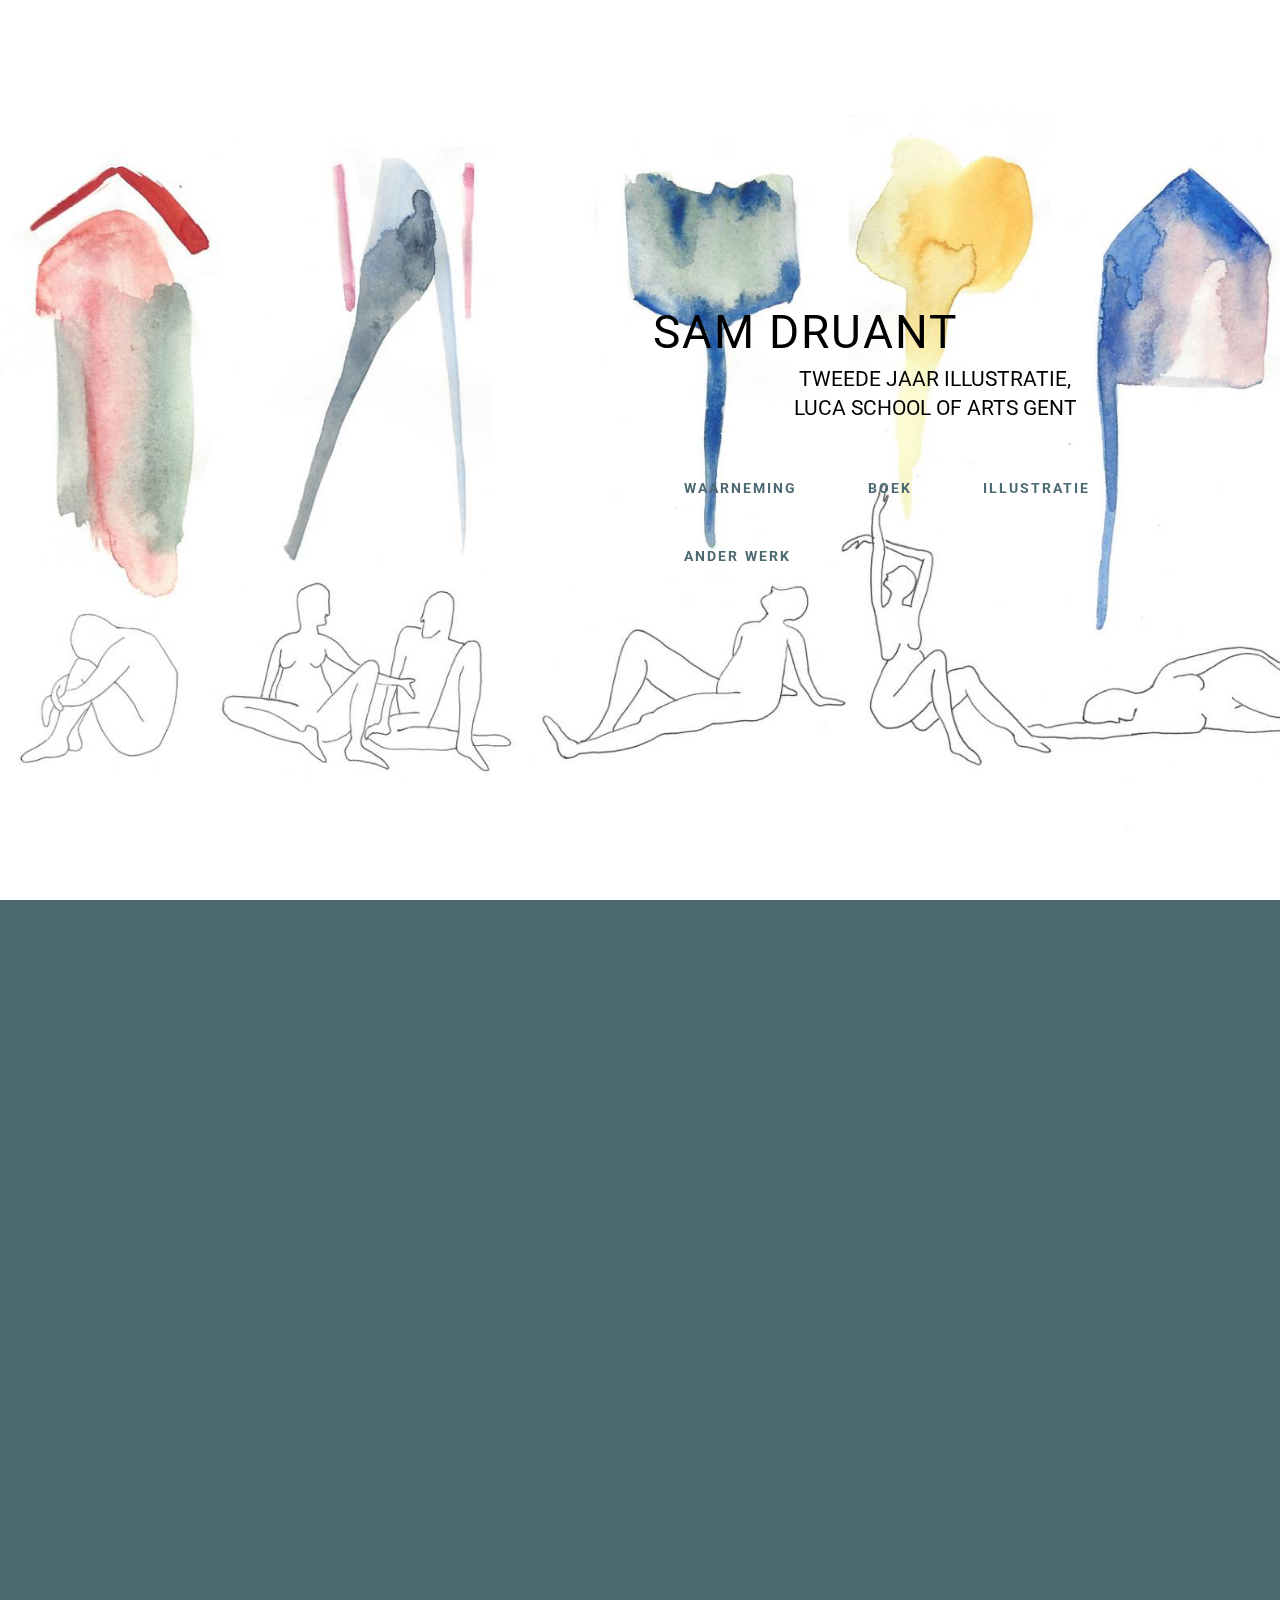
<file: index.html>
<!DOCTYPE html>
<html >
<head>
  <!-- Site made with Mobirise Website Builder v4.5.2, https://mobirise.com -->
  <meta charset="UTF-8">
  <meta http-equiv="X-UA-Compatible" content="IE=edge">
  <meta name="generator" content="Mobirise v4.5.2, mobirise.com">
  <meta name="viewport" content="width=device-width, initial-scale=1, minimum-scale=1">
  <link rel="shortcut icon" href="assets/images/logo.png" type="image/x-icon">
  <meta name="description" content="">
  <title>Home</title>
  <link rel="stylesheet" href="https://fonts.googleapis.com/css?family=Roboto:700,400&subset=cyrillic,latin,greek,vietnamese">
  <link rel="stylesheet" href="assets/bootstrap/css/bootstrap.min.css">
  <link rel="stylesheet" href="assets/animate.css/animate.min.css">
  <link rel="stylesheet" href="assets/mobirise/css/style.css">
  <link rel="stylesheet" href="assets/mobirise/css/mbr-additional.css" type="text/css">
  
  
  
</head>
<body>
<section class="mbr-box mbr-section mbr-section--relative mbr-section--fixed-size mbr-section--full-height mbr-section--bg-adapted mbr-parallax-background" id="header1-k" data-rv-view="0" style="background-image: url(assets/images/doctoraatcover2-2000x1111.jpg);">
    <div class="mbr-box__magnet mbr-box__magnet--sm-padding mbr-box__magnet--center-left">
        
        <div class="mbr-box__container mbr-section__container container">
            <div class="mbr-box mbr-box--stretched"><div class="mbr-box__magnet mbr-box__magnet--center-left">
                <div class="row"><div class=" col-sm-6 col-sm-offset-6">
                    <div class="mbr-hero animated fadeInUp">
                        <h1 class="mbr-hero__text"><span style="font-weight: normal;">SAM DRUANT</span></h1>
                        <p class="mbr-hero__subtext">TWEEDE JAAR ILLUSTRATIE, <br>LUCA SCHOOL OF ARTS GENT</p>
                    </div>
                    <div class="mbr-buttons btn-inverse mbr-buttons--left"><a class="mbr-buttons__btn btn btn-lg animated fadeInUp delay btn-link" href="https://mobirise.com">WAARNEMING</a> <a class="mbr-buttons__btn btn btn-lg animated fadeInUp delay btn-link" href="https://mobirise.com">BOEK</a> <a class="mbr-buttons__btn btn btn-lg animated fadeInUp delay btn-link" href="https://mobirise.com">ILLUSTRATIE</a> <a class="mbr-buttons__btn btn btn-lg animated fadeInUp delay btn-link" href="https://mobirise.com">ANDER WERK</a></div>
                </div></div>
            </div></div>
        </div>
        <div class="mbr-arrow mbr-arrow--floating text-center">
            <div class="mbr-section__container container">
                <a class="mbr-arrow__link" href="#header2-f"><i class="glyphicon glyphicon-menu-down"></i></a>
            </div>
        </div>
    </div>
</section>

<section class="engine"><a href="https://mobirise.co/f">free bootstrap builder</a></section><section class="mbr-box mbr-section mbr-section--relative mbr-section--fixed-size mbr-section--full-height mbr-section--bg-adapted" id="header2-f" data-rv-view="3" style="background-color: rgb(76, 105, 114);">
    <div class="mbr-box__magnet mbr-box__magnet--sm-padding mbr-box__magnet--center-left">
        
        <div class="mbr-box__container mbr-section__container container">
            <div class="mbr-box mbr-box--stretched"><div class="mbr-box__magnet mbr-box__magnet--center-left">
                <div class="row"><div class=" col-sm-6 col-sm-offset-6">
                    <div class="mbr-hero animated fadeInUp">
                        <h1 class="mbr-hero__text"></h1>
                        <p class="mbr-hero__subtext"></p>
                    </div>
                    
                </div></div>
            </div></div>
        </div>
        
    </div>
</section>

<footer class="mbr-section mbr-section--relative mbr-section--fixed-size" id="footer1-g" data-rv-view="6" style="background-color: rgb(68, 68, 68);">
    
    <div class="mbr-section__container container">
        <div class="mbr-footer mbr-footer--wysiwyg row" style="padding-top: 36.9px; padding-bottom: 36.9px;">
            <div class="col-sm-12">
                <p class="mbr-footer__copyright"></p>
            </div>
        </div>
    </div>
</footer>


  <script src="assets/web/assets/jquery/jquery.min.js"></script>
  <script src="assets/bootstrap/js/bootstrap.min.js"></script>
  <script src="assets/smooth-scroll/smooth-scroll.js"></script>
  <script src="assets/jarallax/jarallax.js"></script>
  <script src="assets/mobirise/js/script.js"></script>
  
  
</body>
</html>
</file>
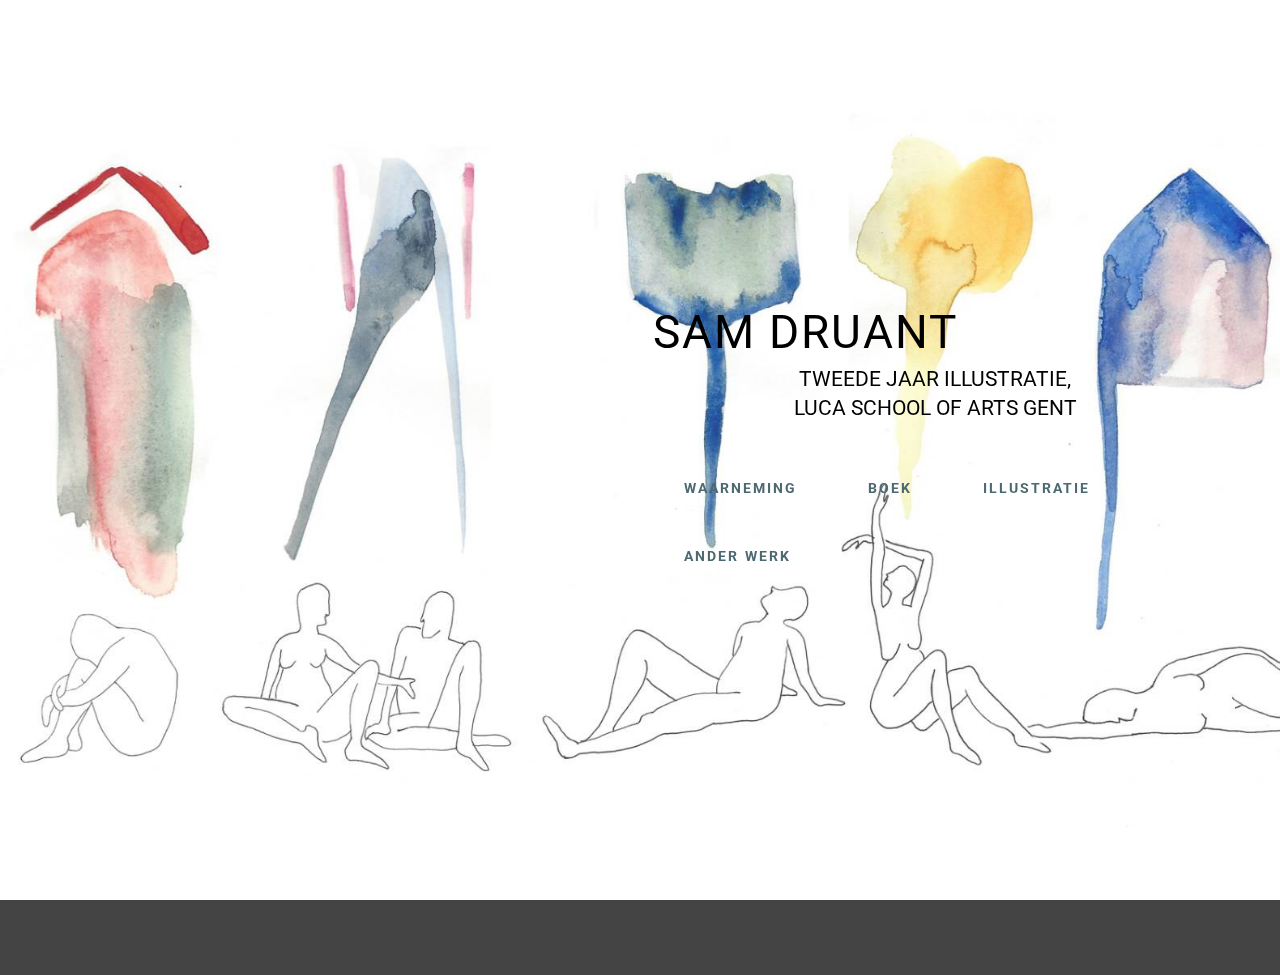
<file: page1.html>
<!DOCTYPE html>
<html >
<head>
  <!-- Site made with Mobirise Website Builder v4.5.2, https://mobirise.com -->
  <meta charset="UTF-8">
  <meta http-equiv="X-UA-Compatible" content="IE=edge">
  <meta name="generator" content="Mobirise v4.5.2, mobirise.com">
  <meta name="viewport" content="width=device-width, initial-scale=1, minimum-scale=1">
  <link rel="shortcut icon" href="assets/images/logo.png" type="image/x-icon">
  <meta name="description" content="Web Builder Description">
  <title>Page 1</title>
  <link rel="stylesheet" href="https://fonts.googleapis.com/css?family=Roboto:700,400&subset=cyrillic,latin,greek,vietnamese">
  <link rel="stylesheet" href="assets/bootstrap/css/bootstrap.min.css">
  <link rel="stylesheet" href="assets/animate.css/animate.min.css">
  <link rel="stylesheet" href="assets/mobirise/css/style.css">
  <link rel="stylesheet" href="assets/mobirise/css/mbr-additional.css" type="text/css">
  
  
  
</head>
<body>
<section class="mbr-box mbr-section mbr-section--relative mbr-section--fixed-size mbr-section--full-height mbr-section--bg-adapted mbr-parallax-background" id="header1-i" data-rv-view="15" style="background-image: url(assets/images/doctoraatcover2-2000x1111.jpg);">
    <div class="mbr-box__magnet mbr-box__magnet--sm-padding mbr-box__magnet--center-left">
        
        <div class="mbr-box__container mbr-section__container container">
            <div class="mbr-box mbr-box--stretched"><div class="mbr-box__magnet mbr-box__magnet--center-left">
                <div class="row"><div class=" col-sm-6 col-sm-offset-6">
                    <div class="mbr-hero animated fadeInUp">
                        <h1 class="mbr-hero__text"><span style="font-weight: normal;">SAM DRUANT</span></h1>
                        <p class="mbr-hero__subtext">TWEEDE JAAR ILLUSTRATIE, <br>LUCA SCHOOL OF ARTS GENT</p>
                    </div>
                    <div class="mbr-buttons btn-inverse mbr-buttons--left"><a class="mbr-buttons__btn btn btn-lg animated fadeInUp delay btn-link" href="https://mobirise.com">WAARNEMING</a> <a class="mbr-buttons__btn btn btn-lg animated fadeInUp delay btn-link" href="https://mobirise.com">BOEK</a> <a class="mbr-buttons__btn btn btn-lg animated fadeInUp delay btn-link" href="https://mobirise.com">ILLUSTRATIE</a> <a class="mbr-buttons__btn btn btn-lg animated fadeInUp delay btn-link" href="https://mobirise.com">ANDER WERK</a></div>
                </div></div>
            </div></div>
        </div>
        <div class="mbr-arrow mbr-arrow--floating text-center">
            <div class="mbr-section__container container">
                <a class="mbr-arrow__link" href="#next"><i class="glyphicon glyphicon-menu-down"></i></a>
            </div>
        </div>
    </div>
</section>

<section class="engine"><a href="https://mobirise.co/b">site creator</a></section><footer class="mbr-section mbr-section--relative mbr-section--fixed-size" id="footer1-h" data-rv-view="13" style="background-color: rgb(68, 68, 68);">
    
    <div class="mbr-section__container container">
        <div class="mbr-footer mbr-footer--wysiwyg row" style="padding-top: 36.9px; padding-bottom: 36.9px;">
            <div class="col-sm-12">
                <p class="mbr-footer__copyright"></p>
            </div>
        </div>
    </div>
</footer>


  <script src="assets/web/assets/jquery/jquery.min.js"></script>
  <script src="assets/bootstrap/js/bootstrap.min.js"></script>
  <script src="assets/smooth-scroll/smooth-scroll.js"></script>
  <script src="assets/jarallax/jarallax.js"></script>
  <script src="assets/mobirise/js/script.js"></script>
  
  
</body>
</html>
</file>
<file: assets/mobirise/css/mbr-additional.css>
@isPublish: true;

#menu1-e {
.navbar {
  padding: .5rem 0;
  background: @menuBgColor;
  transition: none;
  min-height: 77px;
}
.navbar-dropdown.bg-color.transparent.opened {
  background: @menuBgColor;
}
a {
  font-style: normal;
}
.nav-item {
  & span {
    padding-right: 0.4em;
    line-height: 0.5em;
    vertical-align: text-bottom;
    position: relative;
    text-decoration: none;
  }
  & a {
    display: flex;
    align-items: center;
    justify-content: center;
    padding: 0.7rem 0 !important;
    margin: 0rem .65rem !important;
  }
}
.nav-item:focus, .nav-link:focus {
  outline: none;
}
.btn {
  padding: 0.4rem 1.5rem;
  .mbr-iconfont {
    font-size: 1.6rem;
  }
  display: inline-flex;
  align-items: center;
}
.menu-logo {
  margin-right: auto;
  .navbar-brand {
    display: flex;
    margin-left: 5rem;
    padding: 0;
    transition: padding .2s;
    min-height: 3.8rem;
    align-items: center;
    .navbar-caption-wrap {
      display: -webkit-flex;
      -webkit-align-items: center;
      align-items: center;
      word-break: break-word;
      min-width: 7rem;
      margin: .3rem 0;
      .navbar-caption {
        line-height: 1.2rem !important;
        padding-right: 2rem;
      }
    }
    .navbar-logo {
      font-size: 4rem;
      transition: font-size 0.25s;
      & img {
        display: flex;
      }
      .mbr-iconfont {
        transition: font-size 0.25s;
      }
    }
  }
}
.navbar-toggleable-sm .navbar-collapse {
  justify-content: flex-end;
  -webkit-justify-content: flex-end;
  padding-right: 5rem;
  width: auto;
  .navbar-nav {
    flex-wrap: wrap;
    -webkit-flex-wrap: wrap;
    padding-left: 0;
    .nav-item {
      -webkit-align-self: center;
      align-self: center;
    }
  }
  .navbar-buttons {
    padding-left: 0;
    padding-bottom: 0;
  }
}
.dropdown {
  .dropdown-menu {
    background: @menuBgColor;
    display: none;
    position: absolute;
    min-width: 5rem;
    padding-top: 1.4rem;
    padding-bottom: 1.4rem;
    text-align: left;
    .dropdown-item {
      width: auto;
      padding: 0.235em 1.5385em 0.235em 1.5385em !important;
      &::after {
        right: 0.5rem;
      }
    }
    .dropdown-submenu {
      margin: 0;
    }
  }
  &.open > .dropdown-menu {
    display: block;
  }
}
.navbar-toggleable-sm {
  &.opened:after {
    position: absolute;
    width: 100vw;
    height: 100vh;
    content: '';
    background-color: rgba(0, 0, 0, 0.1);
    left: 0;
    bottom: 0;
    transform: translateY(100%);
    -webkit-transform: translateY(100%);
    z-index: 1000;
  }
}
.navbar.navbar-short {
  min-height: 60px;
  transition: all .2s;
  & .navbar-toggler-right {
    top: 20px;
  }
  & .navbar-logo a {
    font-size: 2.5rem !important;
    line-height: 2.5rem;
    transition: font-size 0.25s;
    & .mbr-iconfont {
      font-size: 2.5rem !important;
    }
    & img {
      height: 3rem !important;
    }
  }
  & .navbar-brand {
    min-height: 3rem;
  }
}
button.navbar-toggler {
  width: 31px;
  height: 18px;
  cursor: pointer;
  transition: all .2s;
  top: 1.5rem;
  right: 1rem;
  &:focus {
    outline: none;
  }
  .hamburger span {
    position: absolute;
    right: 0;
    width: 30px;
    height: 2px;
    border-right: 5px;
    background-color: @hamburgerColor;
    &:nth-child(1) {
      top: 0;
      transition: all .2s;
    }
    &:nth-child(2) {
      top: 8px;
      transition: all .15s;
    }
    &:nth-child(3) {
      top: 8px;
      transition: all .15s;
    }
    &:nth-child(4) {
      top: 16px;
      transition: all .2s;
    }
  }
}
nav.opened .hamburger span {
  &:nth-child(1) {
    top: 8px;
    width: 0;
    opacity: 0;
    right: 50%;
    transition: all .2s;
  }
  &:nth-child(2) {
    -webkit-transform: rotate(45deg);
    transform: rotate(45deg);
    transition: all .25s;
  }
  &:nth-child(3) {
    -webkit-transform: rotate(-45deg);
    transform: rotate(-45deg);
    transition: all .25s;
  }
  &:nth-child(4) {
    top: 8px;
    width: 0;
    opacity: 0;
    right: 50%;
    transition: all .2s;
  }
}
.collapsed {
  &.navbar-expand {
    flex-direction: column;
  }
  .btn {
    display: flex;
  }
  .navbar-collapse {
    display: none !important;
    padding-right: 0 !important;
    &.collapsing,&.show {
      display: block !important;
      .navbar-nav {
        display: block;
        text-align: center;
        .nav-item {
          clear: both;
          & when (@showButtons = false) {
            &:last-child {
              margin-bottom: 1rem;
            }
          }
        }
      }
      .navbar-buttons {
        text-align: center;
        &:last-child {
          margin-bottom: 1rem;
        }
      }
    }
  }
  button.navbar-toggler {
    display: block;
  }
  .navbar-brand {
    margin-left: 1rem !important;
  }
  .navbar-toggleable-sm {
    flex-direction: column;
    -webkit-flex-direction: column;
  }
  .dropdown {
    .dropdown-menu {
      width: 100%;
      text-align: center;
      position: relative;
      opacity: 0;
      display: block;
      height: 0;
      visibility: hidden;
      padding: 0;
      transition-duration: .5s;
      transition-property: opacity,padding,height;
    }
    &.open > .dropdown-menu {
      position: relative;
      opacity: 1;
      height: auto;
      padding: 1.4rem 0;
      visibility: visible;
    }
    .dropdown-submenu {
      left: 0;
      text-align: center;
      width: 100%;
    }
    .dropdown-toggle[data-toggle="dropdown-submenu"]::after {
      margin-top: 0;
      position: inherit;
      right: 0;
      top: 50%;
      display: inline-block;
      width: 0;
      height: 0;
      margin-left: .3em;
      vertical-align: middle;
      content: "";
      border-top: .30em solid;
      border-right: .30em solid transparent;
      border-left: .30em solid transparent;
    }
  }
}
@media (max-width: 991px) {
  .navbar-expand {
    flex-direction: column;
  }
  img {
    height: 3.8rem !important;
  }
  .btn {
    display: flex;
  }
  button.navbar-toggler {
    display: block;
  }
  .navbar-brand {
    margin-left: 1rem !important;
  }
  .navbar-toggleable-sm {
    flex-direction: column;
    -webkit-flex-direction: column;
  }
  .navbar-collapse {
    display: none !important;
    padding-right: 0 !important;
    &.collapsing,&.show {
      display: block !important;
      .navbar-nav {
        display: block;
        text-align: center;
        .nav-item {
          clear: both;
          & when (@showButtons = false) {
            &:last-child {
              margin-bottom: 1rem;
            }
          }
        }
      }
      .navbar-buttons {
        text-align: center;
        &:last-child {
          margin-bottom: 1rem;
        }
      }
    }
  }
  .dropdown {
    .dropdown-menu {
      width: 100%;
      text-align: center;
      position: relative;
      opacity: 0;
      display: block;
      height: 0;
      visibility: hidden;
      padding: 0;
      transition-duration: .5s;
      transition-property: opacity,padding,height;
    }
    &.open > .dropdown-menu {
      position: relative;
      opacity: 1;
      height: auto;
      padding: 1.4rem 0;
      visibility: visible;
    }
    .dropdown-submenu {
      left: 0;
      text-align: center;
      width: 100%;
    }
    .dropdown-toggle[data-toggle="dropdown-submenu"]::after {
      margin-top: 0;
      position: inherit;
      right: 0;
      top: 50%;
      display: inline-block;
      width: 0;
      height: 0;
      margin-left: .3em;
      vertical-align: middle;
      content: "";
      border-top: .30em solid;
      border-right: .30em solid transparent;
      border-left: .30em solid transparent;
    }
  }
}
@media (min-width: 767px) {
  .menu-logo {
    flex-shrink: 0;
  }
}
.navbar-collapse {
  flex-basis: auto;
}
.nav-link:hover, .dropdown-item:hover {
  color: @itemsHoverColor !important;
}
}

#header1-k {
P {
  text-align: center;
  color: #000000;
}
SPAN {
  color: #000000;
}
}

#header2-f {
& when not (@fullScreen) {
  padding-top: (@paddingTop * 15px);
  padding-bottom: (@paddingBottom * 15px);
}
& when (@bg-type = 'image') {
  background-image: url(../../../@bg-value);
}
& when (@bg-type = 'color') {
  background-color: @bg-value;
}
}

#footer1-g {
padding-top: (@paddingTop * 15px);
padding-bottom: (@paddingBottom * 15px);
& when (@bg-type = 'image') {
  background-image: url(../../../@bg-value);
}
& when (@bg-type = 'color') {
  background-color: @bg-value;
}
.content {
  @media (max-width: 767px) {
    text-align: center;
    > div:not(:last-child) {
      margin-bottom: 2rem;
    }
  }
}
.media-wrap {
  @media (max-width: 767px) {
    margin-bottom: 1rem;
  }
  .mbr-iconfont-logo {
    font-size: 7.5rem;
    color: #f36;
  }
  img {
    height: 6rem;
  }
}
.footer-lower {
  .copyright {
    @media (max-width: 767px) {
      margin-bottom: 1rem;
      text-align: center;
    }
  }
  hr {
    margin: 1rem 0;
    border-color: #fff;
    opacity: .05;
  }
  .social-list {
    padding-left: 0;
    margin-bottom: 0;
    list-style: none;
    display: flex;
    flex-wrap: wrap;
    justify-content: flex-end;
    -webkit-justify-content: flex-end;
    .mbr-iconfont-social {
      font-size: 1.3rem;
      color: #fff;
    }
    .soc-item {
      margin: 0 .5rem;
    }
    a {
      margin: 0;
      opacity: .5;
      -webkit-transition: .2s linear;
      transition: .2s linear;
      &:hover {
        opacity: 1;
      }
    }
    @media (max-width: 767px) {
      justify-content: center;
      -webkit-justify-content: center;
    }
  }
}
}
@isPublish: true;

#undefined {
.navbar {
  padding: .5rem 0;
  background: @menuBgColor;
  transition: none;
  min-height: 77px;
}
.navbar-dropdown.bg-color.transparent.opened {
  background: @menuBgColor;
}
a {
  font-style: normal;
}
.nav-item {
  & span {
    padding-right: 0.4em;
    line-height: 0.5em;
    vertical-align: text-bottom;
    position: relative;
    text-decoration: none;
  }
  & a {
    display: flex;
    align-items: center;
    justify-content: center;
    padding: 0.7rem 0 !important;
    margin: 0rem .65rem !important;
  }
}
.nav-item:focus, .nav-link:focus {
  outline: none;
}
.btn {
  padding: 0.4rem 1.5rem;
  .mbr-iconfont {
    font-size: 1.6rem;
  }
  display: inline-flex;
  align-items: center;
}
.menu-logo {
  margin-right: auto;
  .navbar-brand {
    display: flex;
    margin-left: 5rem;
    padding: 0;
    transition: padding .2s;
    min-height: 3.8rem;
    align-items: center;
    .navbar-caption-wrap {
      display: -webkit-flex;
      -webkit-align-items: center;
      align-items: center;
      word-break: break-word;
      min-width: 7rem;
      margin: .3rem 0;
      .navbar-caption {
        line-height: 1.2rem !important;
        padding-right: 2rem;
      }
    }
    .navbar-logo {
      font-size: 4rem;
      transition: font-size 0.25s;
      & img {
        display: flex;
      }
      .mbr-iconfont {
        transition: font-size 0.25s;
      }
    }
  }
}
.navbar-toggleable-sm .navbar-collapse {
  justify-content: flex-end;
  -webkit-justify-content: flex-end;
  padding-right: 5rem;
  width: auto;
  .navbar-nav {
    flex-wrap: wrap;
    -webkit-flex-wrap: wrap;
    padding-left: 0;
    .nav-item {
      -webkit-align-self: center;
      align-self: center;
    }
  }
  .navbar-buttons {
    padding-left: 0;
    padding-bottom: 0;
  }
}
.dropdown {
  .dropdown-menu {
    background: @menuBgColor;
    display: none;
    position: absolute;
    min-width: 5rem;
    padding-top: 1.4rem;
    padding-bottom: 1.4rem;
    text-align: left;
    .dropdown-item {
      width: auto;
      padding: 0.235em 1.5385em 0.235em 1.5385em !important;
      &::after {
        right: 0.5rem;
      }
    }
    .dropdown-submenu {
      margin: 0;
    }
  }
  &.open > .dropdown-menu {
    display: block;
  }
}
.navbar-toggleable-sm {
  &.opened:after {
    position: absolute;
    width: 100vw;
    height: 100vh;
    content: '';
    background-color: rgba(0, 0, 0, 0.1);
    left: 0;
    bottom: 0;
    transform: translateY(100%);
    -webkit-transform: translateY(100%);
    z-index: 1000;
  }
}
.navbar.navbar-short {
  min-height: 60px;
  transition: all .2s;
  & .navbar-toggler-right {
    top: 20px;
  }
  & .navbar-logo a {
    font-size: 2.5rem !important;
    line-height: 2.5rem;
    transition: font-size 0.25s;
    & .mbr-iconfont {
      font-size: 2.5rem !important;
    }
    & img {
      height: 3rem !important;
    }
  }
  & .navbar-brand {
    min-height: 3rem;
  }
}
button.navbar-toggler {
  width: 31px;
  height: 18px;
  cursor: pointer;
  transition: all .2s;
  top: 1.5rem;
  right: 1rem;
  &:focus {
    outline: none;
  }
  .hamburger span {
    position: absolute;
    right: 0;
    width: 30px;
    height: 2px;
    border-right: 5px;
    background-color: @hamburgerColor;
    &:nth-child(1) {
      top: 0;
      transition: all .2s;
    }
    &:nth-child(2) {
      top: 8px;
      transition: all .15s;
    }
    &:nth-child(3) {
      top: 8px;
      transition: all .15s;
    }
    &:nth-child(4) {
      top: 16px;
      transition: all .2s;
    }
  }
}
nav.opened .hamburger span {
  &:nth-child(1) {
    top: 8px;
    width: 0;
    opacity: 0;
    right: 50%;
    transition: all .2s;
  }
  &:nth-child(2) {
    -webkit-transform: rotate(45deg);
    transform: rotate(45deg);
    transition: all .25s;
  }
  &:nth-child(3) {
    -webkit-transform: rotate(-45deg);
    transform: rotate(-45deg);
    transition: all .25s;
  }
  &:nth-child(4) {
    top: 8px;
    width: 0;
    opacity: 0;
    right: 50%;
    transition: all .2s;
  }
}
.collapsed {
  &.navbar-expand {
    flex-direction: column;
  }
  .btn {
    display: flex;
  }
  .navbar-collapse {
    display: none !important;
    padding-right: 0 !important;
    &.collapsing,&.show {
      display: block !important;
      .navbar-nav {
        display: block;
        text-align: center;
        .nav-item {
          clear: both;
          & when (@showButtons = false) {
            &:last-child {
              margin-bottom: 1rem;
            }
          }
        }
      }
      .navbar-buttons {
        text-align: center;
        &:last-child {
          margin-bottom: 1rem;
        }
      }
    }
  }
  button.navbar-toggler {
    display: block;
  }
  .navbar-brand {
    margin-left: 1rem !important;
  }
  .navbar-toggleable-sm {
    flex-direction: column;
    -webkit-flex-direction: column;
  }
  .dropdown {
    .dropdown-menu {
      width: 100%;
      text-align: center;
      position: relative;
      opacity: 0;
      display: block;
      height: 0;
      visibility: hidden;
      padding: 0;
      transition-duration: .5s;
      transition-property: opacity,padding,height;
    }
    &.open > .dropdown-menu {
      position: relative;
      opacity: 1;
      height: auto;
      padding: 1.4rem 0;
      visibility: visible;
    }
    .dropdown-submenu {
      left: 0;
      text-align: center;
      width: 100%;
    }
    .dropdown-toggle[data-toggle="dropdown-submenu"]::after {
      margin-top: 0;
      position: inherit;
      right: 0;
      top: 50%;
      display: inline-block;
      width: 0;
      height: 0;
      margin-left: .3em;
      vertical-align: middle;
      content: "";
      border-top: .30em solid;
      border-right: .30em solid transparent;
      border-left: .30em solid transparent;
    }
  }
}
@media (max-width: 991px) {
  .navbar-expand {
    flex-direction: column;
  }
  img {
    height: 3.8rem !important;
  }
  .btn {
    display: flex;
  }
  button.navbar-toggler {
    display: block;
  }
  .navbar-brand {
    margin-left: 1rem !important;
  }
  .navbar-toggleable-sm {
    flex-direction: column;
    -webkit-flex-direction: column;
  }
  .navbar-collapse {
    display: none !important;
    padding-right: 0 !important;
    &.collapsing,&.show {
      display: block !important;
      .navbar-nav {
        display: block;
        text-align: center;
        .nav-item {
          clear: both;
          & when (@showButtons = false) {
            &:last-child {
              margin-bottom: 1rem;
            }
          }
        }
      }
      .navbar-buttons {
        text-align: center;
        &:last-child {
          margin-bottom: 1rem;
        }
      }
    }
  }
  .dropdown {
    .dropdown-menu {
      width: 100%;
      text-align: center;
      position: relative;
      opacity: 0;
      display: block;
      height: 0;
      visibility: hidden;
      padding: 0;
      transition-duration: .5s;
      transition-property: opacity,padding,height;
    }
    &.open > .dropdown-menu {
      position: relative;
      opacity: 1;
      height: auto;
      padding: 1.4rem 0;
      visibility: visible;
    }
    .dropdown-submenu {
      left: 0;
      text-align: center;
      width: 100%;
    }
    .dropdown-toggle[data-toggle="dropdown-submenu"]::after {
      margin-top: 0;
      position: inherit;
      right: 0;
      top: 50%;
      display: inline-block;
      width: 0;
      height: 0;
      margin-left: .3em;
      vertical-align: middle;
      content: "";
      border-top: .30em solid;
      border-right: .30em solid transparent;
      border-left: .30em solid transparent;
    }
  }
}
@media (min-width: 767px) {
  .menu-logo {
    flex-shrink: 0;
  }
}
.navbar-collapse {
  flex-basis: auto;
}
.nav-link:hover, .dropdown-item:hover {
  color: @itemsHoverColor !important;
}
}

#footer1-h {
padding-top: (@paddingTop * 15px);
padding-bottom: (@paddingBottom * 15px);
& when (@bg-type = 'image') {
  background-image: url(../../../@bg-value);
}
& when (@bg-type = 'color') {
  background-color: @bg-value;
}
.content {
  @media (max-width: 767px) {
    text-align: center;
    > div:not(:last-child) {
      margin-bottom: 2rem;
    }
  }
}
.media-wrap {
  @media (max-width: 767px) {
    margin-bottom: 1rem;
  }
  .mbr-iconfont-logo {
    font-size: 7.5rem;
    color: #f36;
  }
  img {
    height: 6rem;
  }
}
.footer-lower {
  .copyright {
    @media (max-width: 767px) {
      margin-bottom: 1rem;
      text-align: center;
    }
  }
  hr {
    margin: 1rem 0;
    border-color: #fff;
    opacity: .05;
  }
  .social-list {
    padding-left: 0;
    margin-bottom: 0;
    list-style: none;
    display: flex;
    flex-wrap: wrap;
    justify-content: flex-end;
    -webkit-justify-content: flex-end;
    .mbr-iconfont-social {
      font-size: 1.3rem;
      color: #fff;
    }
    .soc-item {
      margin: 0 .5rem;
    }
    a {
      margin: 0;
      opacity: .5;
      -webkit-transition: .2s linear;
      transition: .2s linear;
      &:hover {
        opacity: 1;
      }
    }
    @media (max-width: 767px) {
      justify-content: center;
      -webkit-justify-content: center;
    }
  }
}
}

#header1-i {
P {
  text-align: center;
  color: #000000;
}
SPAN {
  color: #000000;
}
}
@isPublish: true;

#undefined {
.navbar {
  padding: .5rem 0;
  background: @menuBgColor;
  transition: none;
  min-height: 77px;
}
.navbar-dropdown.bg-color.transparent.opened {
  background: @menuBgColor;
}
a {
  font-style: normal;
}
.nav-item {
  & span {
    padding-right: 0.4em;
    line-height: 0.5em;
    vertical-align: text-bottom;
    position: relative;
    text-decoration: none;
  }
  & a {
    display: flex;
    align-items: center;
    justify-content: center;
    padding: 0.7rem 0 !important;
    margin: 0rem .65rem !important;
  }
}
.nav-item:focus, .nav-link:focus {
  outline: none;
}
.btn {
  padding: 0.4rem 1.5rem;
  .mbr-iconfont {
    font-size: 1.6rem;
  }
  display: inline-flex;
  align-items: center;
}
.menu-logo {
  margin-right: auto;
  .navbar-brand {
    display: flex;
    margin-left: 5rem;
    padding: 0;
    transition: padding .2s;
    min-height: 3.8rem;
    align-items: center;
    .navbar-caption-wrap {
      display: -webkit-flex;
      -webkit-align-items: center;
      align-items: center;
      word-break: break-word;
      min-width: 7rem;
      margin: .3rem 0;
      .navbar-caption {
        line-height: 1.2rem !important;
        padding-right: 2rem;
      }
    }
    .navbar-logo {
      font-size: 4rem;
      transition: font-size 0.25s;
      & img {
        display: flex;
      }
      .mbr-iconfont {
        transition: font-size 0.25s;
      }
    }
  }
}
.navbar-toggleable-sm .navbar-collapse {
  justify-content: flex-end;
  -webkit-justify-content: flex-end;
  padding-right: 5rem;
  width: auto;
  .navbar-nav {
    flex-wrap: wrap;
    -webkit-flex-wrap: wrap;
    padding-left: 0;
    .nav-item {
      -webkit-align-self: center;
      align-self: center;
    }
  }
  .navbar-buttons {
    padding-left: 0;
    padding-bottom: 0;
  }
}
.dropdown {
  .dropdown-menu {
    background: @menuBgColor;
    display: none;
    position: absolute;
    min-width: 5rem;
    padding-top: 1.4rem;
    padding-bottom: 1.4rem;
    text-align: left;
    .dropdown-item {
      width: auto;
      padding: 0.235em 1.5385em 0.235em 1.5385em !important;
      &::after {
        right: 0.5rem;
      }
    }
    .dropdown-submenu {
      margin: 0;
    }
  }
  &.open > .dropdown-menu {
    display: block;
  }
}
.navbar-toggleable-sm {
  &.opened:after {
    position: absolute;
    width: 100vw;
    height: 100vh;
    content: '';
    background-color: rgba(0, 0, 0, 0.1);
    left: 0;
    bottom: 0;
    transform: translateY(100%);
    -webkit-transform: translateY(100%);
    z-index: 1000;
  }
}
.navbar.navbar-short {
  min-height: 60px;
  transition: all .2s;
  & .navbar-toggler-right {
    top: 20px;
  }
  & .navbar-logo a {
    font-size: 2.5rem !important;
    line-height: 2.5rem;
    transition: font-size 0.25s;
    & .mbr-iconfont {
      font-size: 2.5rem !important;
    }
    & img {
      height: 3rem !important;
    }
  }
  & .navbar-brand {
    min-height: 3rem;
  }
}
button.navbar-toggler {
  width: 31px;
  height: 18px;
  cursor: pointer;
  transition: all .2s;
  top: 1.5rem;
  right: 1rem;
  &:focus {
    outline: none;
  }
  .hamburger span {
    position: absolute;
    right: 0;
    width: 30px;
    height: 2px;
    border-right: 5px;
    background-color: @hamburgerColor;
    &:nth-child(1) {
      top: 0;
      transition: all .2s;
    }
    &:nth-child(2) {
      top: 8px;
      transition: all .15s;
    }
    &:nth-child(3) {
      top: 8px;
      transition: all .15s;
    }
    &:nth-child(4) {
      top: 16px;
      transition: all .2s;
    }
  }
}
nav.opened .hamburger span {
  &:nth-child(1) {
    top: 8px;
    width: 0;
    opacity: 0;
    right: 50%;
    transition: all .2s;
  }
  &:nth-child(2) {
    -webkit-transform: rotate(45deg);
    transform: rotate(45deg);
    transition: all .25s;
  }
  &:nth-child(3) {
    -webkit-transform: rotate(-45deg);
    transform: rotate(-45deg);
    transition: all .25s;
  }
  &:nth-child(4) {
    top: 8px;
    width: 0;
    opacity: 0;
    right: 50%;
    transition: all .2s;
  }
}
.collapsed {
  &.navbar-expand {
    flex-direction: column;
  }
  .btn {
    display: flex;
  }
  .navbar-collapse {
    display: none !important;
    padding-right: 0 !important;
    &.collapsing,&.show {
      display: block !important;
      .navbar-nav {
        display: block;
        text-align: center;
        .nav-item {
          clear: both;
          & when (@showButtons = false) {
            &:last-child {
              margin-bottom: 1rem;
            }
          }
        }
      }
      .navbar-buttons {
        text-align: center;
        &:last-child {
          margin-bottom: 1rem;
        }
      }
    }
  }
  button.navbar-toggler {
    display: block;
  }
  .navbar-brand {
    margin-left: 1rem !important;
  }
  .navbar-toggleable-sm {
    flex-direction: column;
    -webkit-flex-direction: column;
  }
  .dropdown {
    .dropdown-menu {
      width: 100%;
      text-align: center;
      position: relative;
      opacity: 0;
      display: block;
      height: 0;
      visibility: hidden;
      padding: 0;
      transition-duration: .5s;
      transition-property: opacity,padding,height;
    }
    &.open > .dropdown-menu {
      position: relative;
      opacity: 1;
      height: auto;
      padding: 1.4rem 0;
      visibility: visible;
    }
    .dropdown-submenu {
      left: 0;
      text-align: center;
      width: 100%;
    }
    .dropdown-toggle[data-toggle="dropdown-submenu"]::after {
      margin-top: 0;
      position: inherit;
      right: 0;
      top: 50%;
      display: inline-block;
      width: 0;
      height: 0;
      margin-left: .3em;
      vertical-align: middle;
      content: "";
      border-top: .30em solid;
      border-right: .30em solid transparent;
      border-left: .30em solid transparent;
    }
  }
}
@media (max-width: 991px) {
  .navbar-expand {
    flex-direction: column;
  }
  img {
    height: 3.8rem !important;
  }
  .btn {
    display: flex;
  }
  button.navbar-toggler {
    display: block;
  }
  .navbar-brand {
    margin-left: 1rem !important;
  }
  .navbar-toggleable-sm {
    flex-direction: column;
    -webkit-flex-direction: column;
  }
  .navbar-collapse {
    display: none !important;
    padding-right: 0 !important;
    &.collapsing,&.show {
      display: block !important;
      .navbar-nav {
        display: block;
        text-align: center;
        .nav-item {
          clear: both;
          & when (@showButtons = false) {
            &:last-child {
              margin-bottom: 1rem;
            }
          }
        }
      }
      .navbar-buttons {
        text-align: center;
        &:last-child {
          margin-bottom: 1rem;
        }
      }
    }
  }
  .dropdown {
    .dropdown-menu {
      width: 100%;
      text-align: center;
      position: relative;
      opacity: 0;
      display: block;
      height: 0;
      visibility: hidden;
      padding: 0;
      transition-duration: .5s;
      transition-property: opacity,padding,height;
    }
    &.open > .dropdown-menu {
      position: relative;
      opacity: 1;
      height: auto;
      padding: 1.4rem 0;
      visibility: visible;
    }
    .dropdown-submenu {
      left: 0;
      text-align: center;
      width: 100%;
    }
    .dropdown-toggle[data-toggle="dropdown-submenu"]::after {
      margin-top: 0;
      position: inherit;
      right: 0;
      top: 50%;
      display: inline-block;
      width: 0;
      height: 0;
      margin-left: .3em;
      vertical-align: middle;
      content: "";
      border-top: .30em solid;
      border-right: .30em solid transparent;
      border-left: .30em solid transparent;
    }
  }
}
@media (min-width: 767px) {
  .menu-logo {
    flex-shrink: 0;
  }
}
.navbar-collapse {
  flex-basis: auto;
}
.nav-link:hover, .dropdown-item:hover {
  color: @itemsHoverColor !important;
}
}

#footer1-j {
padding-top: (@paddingTop * 15px);
padding-bottom: (@paddingBottom * 15px);
& when (@bg-type = 'image') {
  background-image: url(../../../@bg-value);
}
& when (@bg-type = 'color') {
  background-color: @bg-value;
}
.content {
  @media (max-width: 767px) {
    text-align: center;
    > div:not(:last-child) {
      margin-bottom: 2rem;
    }
  }
}
.media-wrap {
  @media (max-width: 767px) {
    margin-bottom: 1rem;
  }
  .mbr-iconfont-logo {
    font-size: 7.5rem;
    color: #f36;
  }
  img {
    height: 6rem;
  }
}
.footer-lower {
  .copyright {
    @media (max-width: 767px) {
      margin-bottom: 1rem;
      text-align: center;
    }
  }
  hr {
    margin: 1rem 0;
    border-color: #fff;
    opacity: .05;
  }
  .social-list {
    padding-left: 0;
    margin-bottom: 0;
    list-style: none;
    display: flex;
    flex-wrap: wrap;
    justify-content: flex-end;
    -webkit-justify-content: flex-end;
    .mbr-iconfont-social {
      font-size: 1.3rem;
      color: #fff;
    }
    .soc-item {
      margin: 0 .5rem;
    }
    a {
      margin: 0;
      opacity: .5;
      -webkit-transition: .2s linear;
      transition: .2s linear;
      &:hover {
        opacity: 1;
      }
    }
    @media (max-width: 767px) {
      justify-content: center;
      -webkit-justify-content: center;
    }
  }
}
}
</file>
<file: assets/mobirise/css/style.css>
.is-builder .animated {
  -webkit-animation-name: none !important;
  animation-name: none !important;
}
html {
  position: relative;
  min-height: 100%;
}
.mbr-embedded-video {
  position: relative;
}
.mbr-background-video,
.mbr-background-video-preview {
  bottom: 0;
  left: 0;
  overflow: hidden;
  position: absolute;
  right: 0;
  top: 0;
}
.mbr-parallax-background,
.mbr-background {
  background-attachment: fixed !important;
  background-position: 50% 0;
  background-repeat: no-repeat;
  background-size: cover !important;
}
.mbr-hidden-scrollbar .mbr-parallax-background {
  background-size: auto 130%;
}
.mobile .mbr-parallax-background {
  background-attachment: scroll !important;
}
.mbr-background {
  background-attachment: scroll !important;
}
.mbr-navbar {
  position: relative;
  width: 100%;
}
.mbr-navbar:before {
  content: "";
  display: block;
}
.mbr-navbar__brand-link:after,
.mbr-navbar__brand-img {
  max-height: 74px;
  height: 100%;
}
.mbr-navbar:before,
.mbr-navbar__container {
  height: 98px;
}
.mbr-navbar--ss .mbr-navbar__brand-link:after,
.mbr-navbar--ss .mbr-navbar__brand-img {
  height: 74px;
}
.mbr-navbar--ss:before,
.mbr-navbar--ss .mbr-navbar__container {
  height: 98px;
}
.mbr-navbar--xs .mbr-navbar__brand-link:after,
.mbr-navbar--xs .mbr-navbar__brand-img {
  height: 32px;
}
.mbr-navbar--xs:before,
.mbr-navbar--xs .mbr-navbar__container {
  height: 56px;
}
.mbr-navbar--s .mbr-navbar__brand-link:after,
.mbr-navbar--s .mbr-navbar__brand-img {
  height: 48px;
}
.mbr-navbar--s:before,
.mbr-navbar--s .mbr-navbar__container {
  height: 72px;
}
.mbr-navbar--m .mbr-navbar__brand-link:after,
.mbr-navbar--m .mbr-navbar__brand-img {
  height: 64px;
}
.mbr-navbar--m:before,
.mbr-navbar--m .mbr-navbar__container {
  height: 88px;
}
.mbr-navbar--l .mbr-navbar__brand-link:after,
.mbr-navbar--l .mbr-navbar__brand-img {
  height: 96px;
}
.mbr-navbar--l:before,
.mbr-navbar--l .mbr-navbar__container {
  height: 120px;
}
.mbr-navbar--xl .mbr-navbar__brand-link:after,
.mbr-navbar--xl .mbr-navbar__brand-img {
  height: 128px;
}
.mbr-navbar--xl:before,
.mbr-navbar--xl .mbr-navbar__container {
  height: 152px;
}
.mbr-navbar--short .mbr-navbar__brand-link:after,
.mbr-navbar--short .mbr-navbar__brand-img {
  height: 40px;
}
.mbr-navbar--short .mbr-brand__logo .mbr-iconfont{
  font-size: 40px;
}
.mbr-navbar--short:before,
.mbr-navbar--short .mbr-navbar__container {
  height: 64px;
}
.mbr-navbar--short .mbr-navbar__container {
  padding: 12px 0;
}
@media (max-width: 767px) {
  .mbr-navbar--short .mbr-navbar__brand-link:after,
  .mbr-navbar--short .mbr-navbar__brand-img {
    height: 31px;
  }
  .mbr-navbar--short:before,
  .mbr-navbar--short .mbr-navbar__container {
    height: 45px;
  }
  .mbr-navbar--short .mbr-navbar__container {
    padding: 7px 0;
  }
}
.mbr-navbar__brand-img {
  position: relative;
}
.mbr-navbar__brand-img,
.mbr-navbar__container,
.mbr-navbar__section {
  -webkit-transition: all 300ms ease-in-out 0s;
  -o-transition: all 300ms ease-in-out 0s;
  transition: all 300ms ease-in-out 0s;
}
.mbr-navbar__section {
  background: #2c2c2c;
  height: auto;
  position: absolute;
  top: 0;
  width: 100%;
  z-index: 1000;
}
.mbr-navbar__container {
  display: table;
  padding: 12px 0;
  width: 100%;
}
.mbr-navbar__menu-box {
  display: table;
  width: 100%;
}
.mbr-navbar__menu-box--inline-left,
.mbr-navbar__menu-box--inline-center,
.mbr-navbar__menu-box--inline-right {
  display: block;
  text-align: left;
}
.mbr-navbar__menu-box--inline-center {
  text-align: center;
}
.mbr-navbar__menu-box--inline-right {
  text-align: right;
}
.mbr-navbar__column {
  display: table-cell;
  vertical-align: middle;
}
.mbr-navbar__column--xxs {
  width: 1%;
}
.mbr-navbar__column--xs {
  width: 10%;
}
.mbr-navbar__column--s {
  width: 20%;
}
.mbr-navbar__column--m {
  width: 30%;
}
.mbr-navbar__column--l {
  width: 40%;
}
.mbr-navbar__column--xl {
  width: 50%;
}
.mbr-navbar__menu-box--inline-left .mbr-navbar__column,
.mbr-navbar__menu-box--inline-center .mbr-navbar__column,
.mbr-navbar__menu-box--inline-right .mbr-navbar__column {
  display: inline-block;
}
.mbr-navbar__items {
  float: left;
  padding-left: 0px;
  position: relative;
  left: -20px;
}
.mbr-navbar__items--right {
  float: right;
  left: 0;
}
.float-left {
  float: left;
}
.mbr-navbar__item {
  display: block;
  float: left;
  position: relative;
}
.mbr-navbar__hamburger {
  display: none;
  margin-top: -11px;
  position: absolute;
  right: 0;
  top: 50%;
  z-index: 10000;
}
.mbr-navbar--collapsed .mbr-navbar__container {
  position: relative;
}
.mbr-navbar--collapsed .mbr-navbar__column {
  display: block;
  width: 100%;
}
.mbr-navbar--collapsed .mbr-navbar__items--right {
  padding-top: 13px;
}
.mbr-navbar--collapsed .mbr-navbar__menu {
  background: rgba(0, 0, 0, 0.9);
  display: none;
  height: 100%;
  left: 0;
  position: fixed;
  top: 0;
  width: 100%;
  z-index: 9999;
}
.mbr-navbar--collapsed .mbr-navbar__menu-box {
  display: table-cell;
  vertical-align: middle;
}
.mbr-navbar--collapsed .mbr-navbar__items {
  float: none;
}
.mbr-navbar--collapsed .mbr-navbar__item {
  float: none;
}
.mbr-navbar--collapsed .mbr-navbar__hamburger {
  display: block;
}
.mbr-navbar--collapsed.mbr-navbar--open .mbr-navbar__menu {
  display: table;
}
.mbr-navbar--collapsed.mbr-navbar--open:not(.mbr-navbar--sticky) .mbr-navbar__section {
  background: none;
  position: fixed;
}
.mbr-navbar--collapsed.mbr-navbar--open .mbr-navbar__brand {
  visibility: hidden;
}
.mbr-navbar--collapsed.mbr-navbar--sticky.mbr-navbar--open .mbr-navbar__brand {
  visibility: visible;
}
.mbr-navbar--collapsed.mbr-navbar--open .mbr-navbar__brand-img,
.mbr-navbar--collapsed.mbr-navbar--open .mbr-navbar__container {
  -webkit-transition: none;
  -o-transition: none;
  transition: none;
}
.mbr-navbar--freeze.mbr-navbar--collapsed.mbr-navbar--open .mbr-navbar__hamburger,
.mbr-navbar--freeze.mbr-navbar--collapsed.mbr-navbar--open .mbr-navbar__hamburger:hover {
  color: #fff !important;
}
.mbr-navbar--sticky .mbr-navbar__section {
  position: fixed;
}
.mbr-navbar--absolute {
  position: absolute;
}
/* fix for popup menu conflict */
@media (max-width: 480px) {
  .mbr-navbar--absolute.mbr-navbar[id^=menu-] {
    position: absolute;
  }
}
.mbr-navbar--transparent .mbr-navbar__section {
  background: none;
}
.mbr-navbar--stuck .mbr-navbar__section,
.mbr-navbar--relative .mbr-navbar__section {
  background: #2c2c2c;
}
@media (max-width: 991px) {
  .mbr-navbar--auto-collapse .mbr-navbar__container {
    position: relative;
  }
  .mbr-navbar--auto-collapse .mbr-navbar__column {
    display: block;
    width: 100%;
  }
  .mbr-navbar__column {
    max-height: 100vh;
    overflow-x: hidden;
    overflow-y:auto;
  }
  .mbr-navbar__column::-webkit-scrollbar {
    display:none;
  }
  .mbr-navbar--auto-collapse .mbr-navbar__items--right {
    padding-top: 13px;
  }
  .mbr-navbar--auto-collapse .mbr-navbar__menu {
    background: rgba(0, 0, 0, 0.9);
    display: none;
    height: 100%;
    left: 0;
    position: fixed;
    top: 0;
    width: 100%;
    z-index: 9999;
  }
  .mbr-navbar--auto-collapse .mbr-navbar__menu-box {
    display: table-cell;
    vertical-align: middle;
  }
  .mbr-navbar--auto-collapse .mbr-navbar__items {
    float: none;
  }
  .mbr-navbar--auto-collapse .mbr-navbar__item {
    float: none;
  }
  .mbr-navbar--auto-collapse .mbr-navbar__hamburger {
    display: block;
  }
  .mbr-navbar--auto-collapse.mbr-navbar--open .mbr-navbar__menu {
    display: table;
  }
  .mbr-navbar--auto-collapse.mbr-navbar--open:not(.mbr-navbar--sticky) .mbr-navbar__section {
    background: none;
    position: fixed;
  }
  .mbr-navbar--auto-collapse.mbr-navbar--open .mbr-navbar__brand {
    visibility: hidden;
  }
  .mbr-navbar--auto-collapse.mbr-navbar--sticky.mbr-navbar--open .mbr-navbar__brand {
    visibility: visible;
  }
  .mbr-navbar--auto-collapse.mbr-navbar--open .mbr-navbar__brand-img,
  .mbr-navbar--auto-collapse.mbr-navbar--open .mbr-navbar__container {
    -webkit-transition: none;
    -o-transition: none;
    transition: none;
  }
}
.mbr-after-navbar:before {
  content: "";
  display: block;
  height: 98px;
}
.mbr-hamburger {
  cursor: pointer;
  height: 23px;
  width: 30px;
}
.mbr-hamburger:focus {
  outline: none;
}
.mbr-hamburger__line,
.mbr-hamburger__line:before,
.mbr-hamburger__line:after {
  content: "";
  position: absolute;
  display: block;
  height: 1px;
  cursor: pointer;
}
.mbr-hamburger__line,
.mbr-hamburger__line:before,
.mbr-hamburger__line:after {
  width: 30px;
  border-bottom: 5px solid;
  top: 9px;
}
.mbr-hamburger__line:before {
  top: -9px;
}
.mbr-hamburger__line:after {
  top: 9px;
}
.mbr-hamburger__line,
.mbr-hamburger__line:before,
.mbr-hamburger__line:after {
  -webkit-transition: all 300ms ease-in-out;
  transition: all 300ms ease-in-out;
}
.mbr-hamburger--open .mbr-hamburger__line {
  border-color: transparent;
}
.mbr-hamburger--open .mbr-hamburger__line:before,
.mbr-hamburger--open .mbr-hamburger__line:after {
  top: 0;
}
.mbr-hamburger--open .mbr-hamburger__line:before {
  -ms-transform: rotate(45deg);
  -webkit-transform: rotate(45deg);
  transform: rotate(45deg);
}
.mbr-hamburger--open .mbr-hamburger__line:after {
  top: 10px;
  -ms-transform: translatey(-10px) rotate(-45deg);
  -webkit-transform: translatey(-10px) rotate(-45deg);
  transform: translatey(-10px) rotate(-45deg);
}
@media (max-width: 767px) {
  .mbr-hamburger {
    height: 23px;
    width: 27px;
  }
  .mbr-hamburger__line,
  .mbr-hamburger__line:before,
  .mbr-hamburger__line:after {
    width: 27px;
    border-bottom: 4px solid;
    top: 9px;
  }
  .mbr-hamburger__line:before {
    top: -9px;
  }
  .mbr-hamburger__line:after {
    top: 9px;
  }
}

.navbar-dropdown .hamburger-icon {
  content: "";
  width: 16px;
  -webkit-box-shadow: 0 -6px 0 1px,0 0 0 1px,0 6px 0 1px;
  -moz-box-shadow: 0 -6px 0 1px,0 0 0 1px,0 6px 0 1px;
  box-shadow: 0 -6px 0 1px,0 0 0 1px,0 6px 0 1px;
}

.mbr-brand {
  display: block;
  float: left;
  position: relative;
}
.mbr-brand,
.mbr-brand:hover {
  text-decoration: none;
}
.mbr-brand__name {
  display: block;
  font-weight: bold;
  margin-top: 5px;
  text-align: center;
}
.mbr-brand__name,
.mbr-brand__name:hover {
  text-decoration: none;
}
.mbr-brand--inline {
  display: table;
}
.mbr-brand--inline:after {
  content: "";
  display: table-cell;
  width: 1px;
}
.mbr-brand--inline .mbr-brand__logo,
.mbr-brand--inline .mbr-brand__name {
  display: table-cell;
  vertical-align: middle;
}
.mbr-brand--inline .mbr-brand__logo {
  padding-right: 10px;
}
.mbr-brand--inline .mbr-brand__name {
  margin: 0;
  text-align: left;
}
.mbr-form {
  display: table;
  margin-top: -13px;
  position: relative;
  top: 14px;
  width: 100%;
}
.mbr-form__left,
.mbr-form__right {
  display: table-cell;
  vertical-align: top;
}
.mbr-form__left {
  padding-right: 3px;
}
.mbr-form__right {
  width: 1px;
}
@media (max-width: 530px) {
  .mbr-form {
    display: block;
    margin-top: -27px;
    position: relative;
    top: 26px;
  }
  .mbr-form__left,
  .mbr-form__right {
    display: block;
  }
  .mbr-form__left {
    margin-bottom: 12px;
    padding-right: 0;
  }
  .mbr-form__right {
    width: 100%;
  }
}
.mbr-section {
  padding: 0 20px;
}
.mbr-section--no-padding {
  padding: 0;
}
.mbr-section--relative {
  position: relative;
}
.mbr-section--fixed-size {
  overflow: hidden;
}
.mbr-section--full-height {
  height: 100vh;
}
.mbr-section--full-height.mbr-after-navbar:before {
  display: none;
}
.mbr-section--bg-adapted {
  background-attachment: scroll;
  background-position: 50% 0;
  background-repeat: no-repeat;
  background-size: cover;
}
.mbr-section--gray {
  background-color: #444444;
}
.mbr-section--light-gray {
  background-color: #f0f0f0;
}
.mbr-section--dark-gray {
  background-color: #3c3c3c;
}
.mbr-section__container {
  padding: 0;
  position: relative;
  z-index: 3;
}
.mbr-section__container--center {
  text-align: center;
}
.mbr-section__container--std-padding {
  padding: 93px 0;
}
.mbr-section__container--std-top-padding {
  padding-top: 93px;
}
.mbr-section__container--std-bot-padding {
  padding-bottom: 93px;
}
.mbr-section__container--sm-padding {
  padding: 41px 0;
}
.mbr-section__container--sm-top-padding {
  padding-top: 41px;
}
.mbr-section__container--sm-bot-padding {
  padding-bottom: 41px;
}
.mbr-section__container--isolated {
  padding-bottom: 93px;
  padding-top: 93px;
}
.mbr-section__container--first {
  padding-top: 93px;
  padding-bottom: 41px;
}
.mbr-section__container--middle {
  padding-bottom: 41px;
}
.mbr-section__container--last {
  padding-bottom: 93px;
}
.mbr-section__row {
  margin-left: -24px;
  margin-right: -24px;
}
.mbr-section__col {
  overflow: hidden;
  padding-left: 24px;
  padding-right: 24px;
}
.mbr-section__left {
  padding-right: 40px;
}
.mbr-section__right {
  padding-left: 15px;
}
.mbr-section__header {
  line-height: 1.5em;
  margin: -10px 0 0;
  text-align: center;
}
@media (min-width: 768px) {
  .mbr-section--short-paddings .mbr-section__container--std-padding {
    padding: 59px 0;
  }
  .mbr-section--short-paddings .mbr-section__container--std-top-padding {
    padding-top: 59px;
  }
  .mbr-section--short-paddings .mbr-section__container--std-bot-padding {
    padding-bottom: 59px;
  }
  .mbr-section--short-paddings .mbr-section__container--sm-padding {
    padding: 41px 0;
  }
  .mbr-section--short-paddings .mbr-section__container--sm-top-padding {
    padding-top: 41px;
  }
  .mbr-section--short-paddings .mbr-section__container--sm-bot-padding {
    padding-bottom: 41px;
  }
  .mbr-section--short-paddings .mbr-section__container--isolated {
    padding-bottom: 59px;
    padding-top: 59px;
  }
  .mbr-section--short-paddings .mbr-section__container--first {
    padding-top: 59px;
    padding-bottom: 41px;
  }
  .mbr-section--short-paddings .mbr-section__container--middle {
    padding-bottom: 41px;
  }
  .mbr-section--short-paddings .mbr-section__container--last {
    padding-bottom: 59px;
  }
}
@media (max-width: 767px) {
  .mbr-section__left {
    padding-right: 15px;
  }
  .mbr-section__right {
    padding-left: 15px;
    padding-top: 51px;
  }
}
.mbr-arrow {
  bottom: 71px;
  left: 0;
  line-height: 1px;
  padding: 0 20px;
  position: absolute;
  width: 100%;
  z-index: 3;
}
.mbr-arrow__link {
  display: inline-block;
  font-size: 26px;
}
.mbr-arrow__link,
.mbr-arrow__link:hover,
.mbr-arrow__link:focus {
  color: #fff;
}
.mbr-arrow--floating .mbr-arrow__link {
  -webkit-animation: floating-arrow 1.6s infinite ease-in-out 0s;
  -o-animation: floating-arrow 1.6s infinite ease-in-out 0s;
  animation: floating-arrow 1.6s infinite ease-in-out 0s;
}
@-webkit-keyframes floating-arrow {
  from {
    -webkit-transform: translateY(0);
    transform: translateY(0);
  }
  65% {
    -webkit-transform: translateY(11px);
    transform: translateY(11px);
  }
  to {
    -webkit-transform: translateY(0);
    transform: translateY(0);
  }
}
@-o-keyframes floating-arrow {
  from {
    -webkit-transform: translateY(0);
    transform: translateY(0);
  }
  65% {
    -webkit-transform: translateY(11px);
    transform: translateY(11px);
  }
  to {
    -webkit-transform: translateY(0);
    transform: translateY(0);
  }
}
@keyframes floating-arrow {
  from {
    -webkit-transform: translateY(0);
    transform: translateY(0);
  }
  65% {
    -webkit-transform: translateY(11px);
    transform: translateY(11px);
  }
  to {
    -webkit-transform: translateY(0);
    transform: translateY(0);
  }
}
.mbr-arrow--dark .mbr-arrow__link,
.mbr-arrow--dark .mbr-arrow__link:hover,
.mbr-arrow--dark .mbr-arrow__link:focus {
  color: #252525;
}
@media (max-width: 767px) {
  .mbr-arrow {
    bottom: 41px;
  }
}
@media (max-width: 320px) {
  .mbr-arrow {
    bottom: 21px;
    text-align: center;
  }
}
@media all and (device-width: 320px) and (device-height: 568px) and (orientation: portrait) {
  .mbr-arrow {
    bottom: 31px;
  }
}
.mbr-box {
  display: table;
  width: 100%;
}
.mbr-box--fixed {
  table-layout: fixed;
}
.mbr-box--stretched {
  height: 100%;
}
.mbr-box__magnet {
  display: table-cell;
  float: none;
  height: 100%;
  margin-bottom: 0;
  margin-top: 0;
  text-align: center;
  vertical-align: middle;
}
.mbr-box__magnet--sm-padding {
  padding: 41px 0;
}
.mbr-box__magnet--top-left,
.mbr-box__magnet--top-center,
.mbr-box__magnet--top-right {
  vertical-align: top;
}
.mbr-box__magnet--bottom-left,
.mbr-box__magnet--bottom-center,
.mbr-box__magnet--bottom-right {
  vertical-align: bottom;
}
.mbr-box__magnet--top-left,
.mbr-box__magnet--center-left,
.mbr-box__magnet--bottom-left {
  text-align: left;
}
.mbr-box__magnet--top-right,
.mbr-box__magnet--center-right,
.mbr-box__magnet--bottom-right {
  text-align: right;
}
.mbr-box__container {
  height: 50%;
}
@media (max-width: 767px) {
  .mbr-box__container {
    height: 100%;
  }
  .mbr-box--adapted {
    display: block;
  }
  .mbr-box--adapted > .mbr-box__magnet {
    display: block;
    height: auto;
  }
}
.mbr-overlay {
  background: #222;
  bottom: 0;
  left: 0;
  position: absolute;
  right: 0;
  top: 0;
  z-index: 2;
}
.mbr-google-map__marker {
  color: #252525;
  display: none;
  margin: 0;
}
.mbr-google-map--loaded .mbr-google-map__marker {
  display: block;
}
.mbr-hero {
  color: #fff;
  position: relative;
}
.mbr-hero__text {
  font-size: 46px;
  font-weight: bold;
  left: -2px;
  letter-spacing: 2px;
  line-height: 50px;
  margin: -18px 0 1px 0;
  padding-bottom: 41px;
  position: relative;
  top: 8px;
}
.mbr-hero__subtext {
  font-size: 21px;
  line-height: 29px;
  margin: -32px 0 3px 0;
  padding: 0 0 41px 0;
  position: relative;
  top: 6px;
}
.mbr-figure {
  display: inline-block;
  /*line-height: 1px;*/
  margin: 0;
  max-width: 100%;
  overflow: hidden;
  position: relative;
}
.mbr-figure--no-bg {
  background: none;
}
.mbr-figure--full-width {
  display: block;
  width: 100%;
}
.mbr-figure.mbr-after-navbar:before {
  display: none;
}
.mbr-figure--full-width iframe,
.mbr-figure--full-width .mbr-figure__img,
.mbr-figure--full-width .mbr-figure__map {
  width: 100%;
}
.mbr-figure iframe,
.mbr-figure__img,
.mbr-figure__map {
  max-width: 100%;
}
@-webkit-keyframes mapCircleLoading {
  from {
    -webkit-transform: rotate(0deg);
  }
  to {
    -webkit-transform: rotate(359deg);
  }
}
@keyframes mapCircleLoading {
  from {
    transform: rotate(0deg);
  }
  to {
    transform: rotate(359deg);
  }
}
.mbr-figure__map {
  height: 400px;
  position: relative;
}
.mbr-figure__map--short {
  height: 300px;
}
.mbr-figure__map iframe {
  height: 100%;
  width: 100%;
}
.mbr-figure__map [data-state-details] {
  color: #6b6763;
  font-family: "Roboto", Helvetica, Arial, sans-serif;
  height: 1.5em;
  margin-top: -0.75em;
  padding-left: 20px;
  padding-right: 20px;
  position: absolute;
  text-align: center;
  top: 50%;
  width: 100%;
}
.mbr-figure__map[data-state] {
  background: #e9e5dc;
}
.mbr-figure__map[data-state="loading"] [data-state-details] {
  display: none;
}
.mbr-figure__map[data-state="loading"]::after {
  content: "";
  -webkit-animation: mapCircleLoading .6s infinite linear;
  animation: mapCircleLoading .6s infinite linear;
  border-radius: 50%;
  border: 6px rgba(255, 255, 255, 0.35) solid;
  border-top-color: #fff;
  height: 40px;
  left: 50%;
  margin-left: -20px;
  margin-top: -20px;
  position: absolute;
  top: 50%;
  width: 40px;
}
.mbr-figure__caption {
  background: rgba(0, 0, 0, 0.5);
  bottom: 0;
  color: #fff;
  display: block;
  font-size: 17px;
  left: 0;
  line-height: 1.3em;
  min-height: 53px;
  padding: 17px 20px;
  position: absolute;
  text-align: left;
  width: 100%;
}
.mbr-figure__caption--no-padding {
  padding: 17px 0;
}
.mbr-figure--wysiwyg .mbr-figure__caption a,
.mbr-figure--wysiwyg .mbr-figure__caption a:hover {
  color: inherit;
  text-decoration: underline;
}
.mbr-figure--caption-inside-top .mbr-figure__caption {
  bottom: auto;
  top: 0;
}
.mbr-figure--caption-outside-top .mbr-figure__caption,
.mbr-figure--caption-outside-bottom .mbr-figure__caption {
  background: none;
  position: relative;
}
.mbr-figure--no-bg.mbr-figure--caption-outside-top .mbr-figure__caption,
.mbr-figure--no-bg.mbr-figure--caption-outside-bottom .mbr-figure__caption {
  color: #252525;
}
.mbr-figure--no-bg.mbr-figure--caption-outside-top .mbr-figure__caption {
  margin-top: -3px;
  padding-top: 0;
}
.mbr-figure--no-bg.mbr-figure--caption-outside-bottom .mbr-figure__caption {
  margin-top: -2px;
  padding-bottom: 0;
  top: 2px;
}
.mbr-figure__caption--std-grid {
  background: none;
  z-index: 2;
  overflow: hidden;
}
@media (min-width: 768px) {
  .mbr-figure__caption--std-grid {
    width: 715px;
    left: 50%;
    margin-left: -357.5px;
    padding: 17px 0;
  }
}
@media (min-width: 992px) {
  .mbr-figure__caption--std-grid {
    width: 935px;
    margin-left: -467.5px;
  }
}
@media (min-width: 1200px) {
  .mbr-figure__caption--std-grid {
    width: 1150px;
    margin-left: -575px;
  }
}
.mbr-figure__caption--std-grid:before {
  bottom: 0;
  content: "";
  position: absolute;
  top: 0;
  width: 200%;
  z-index: -1;
  margin-left: -50%;
}
.mbr-figure--caption-inside-top .mbr-figure__caption--std-grid:before,
.mbr-figure--caption-inside-bottom .mbr-figure__caption--std-grid:before {
  background: rgba(0, 0, 0, 0.6);
}
.mbr-figure__caption-small {
  color: #ccc;
  display: block;
  font-size: 14px;
  line-height: 1.3em;
}
.mbr-figure--no-bg.mbr-figure--caption-outside-top .mbr-figure__caption-small,
.mbr-figure--no-bg.mbr-figure--caption-outside-bottom .mbr-figure__caption-small {
  color: #777;
}
@media (max-width: 767px) {
  .mbr-figure--adapted {
    display: block;
    width: 100%;
  }
  .mbr-figure--adapted iframe,
  .mbr-figure--adapted .mbr-figure__img,
  .mbr-figure--adapted .mbr-figure__map {
    width: 100%;
  }
  .mbr-figure--caption-inside-top .mbr-figure__caption,
  .mbr-figure--caption-inside-bottom .mbr-figure__caption {
    background: none;
    position: relative;
  }
  .mbr-figure--caption-inside-top .mbr-figure__caption--std-grid:before,
  .mbr-figure--caption-inside-bottom .mbr-figure__caption--std-grid:before {
    display: none;
  }
}
.mbr-reviews {
  list-style: none;
  margin: 0 -15px;
  padding: 3px 0 0 0;
}
.mbr-reviews__item {
  position: relative;
  margin-top: 39px;
}
.mbr-reviews__text {
  background: #fafafa;
  border-radius: 3px;
  border: 1px solid #ededed;
  color: #777;
  font-size: 16px;
  line-height: 26px;
  padding: 20px;
  position: relative;
}
.mbr-reviews__text:before {
  -webkit-transform: rotate(45deg);
  -ms-transform: rotate(45deg);
  -o-transform: rotate(45deg);
  transform: rotate(45deg);
  width: 14px;
  height: 14px;
  background-color: #fafafa;
  border-color: #ededed;
  border-style: none solid solid none;
  border-width: 0 1px 1px 0;
  bottom: -8px;
  content: "";
  display: block;
  left: 50px;
  position: absolute;
}
.mbr-reviews__p {
  margin: 0;
}
.mbr-reviews__author {
  margin-top: 30px;
  padding-left: 102px;
  position: relative;
}
.mbr-reviews__author--short {
  margin-top: 27px;
  padding-left: 32px;
}
.mbr-reviews__author-img {
  width: 50px;
  height: 50px;
  border-radius: 50%;
  left: 33px;
  position: absolute;
  top: 0;
}
.mbr-reviews__author-name {
  color: #777;
  font-size: 14px;
  font-weight: bold;
  position: relative;
  top: -3px;
}
.mbr-reviews__author-bio {
  color: #999;
  font-size: 12px;
}
@media (max-width: 767px) {
  .mbr-reviews__author {
    padding-bottom: 32px;
  }
  .mbr-reviews__author--short {
    padding-bottom: 1px;
  }
}
@media (min-width: 768px) and (max-width: 991px) {
  .mbr-reviews__item:nth-of-type(2n+1) {
    clear: left;
  }
}
@media (min-width: 992px) {
  .mbr-reviews__item:nth-of-type(3n+1) {
    clear: left;
  }
}
@media (max-width: 991px) {
  .mbr-header--reduce .mbr-header__text {
    padding-top: 1em;
    margin-top: -1em;
  }
}
.mbr-header {
  margin-top: -20px;
  padding: 0;
  position: relative;
  text-align: left;
  top: 10px;
}
.mbr-header--std-padding {
  padding-bottom: 41px;
}
.mbr-header--center {
  text-align: center;
}
.mbr-header__text {
  display: block;
  font-size: 25px;
  font-weight: bold;
  letter-spacing: 6px;
  line-height: 1.5em;
  margin: 0;
}
.mbr-header__subtext {
  color: #777;
  font-size: 14px;
  font-style: italic;
  letter-spacing: 1px;
  margin: 8px 0 7px 0;
}
.mbr-header--inline {
  margin-top: 0;
  padding: 41px 0 28px 0;
  top: 0;
}
.mbr-header--inline .mbr-header__text {
  letter-spacing: 4px;
  line-height: 1em;
  margin: 15px 0 0 0;
}
@media (max-width: 767px) {
  .mbr-header--inline {
    padding: 47px 0 38px 0;
  }
  .mbr-header--inline .mbr-header__text {
    display: block;
    margin: 0 0 38px 0;
  }
  .mbr-header--auto-align .mbr-header__text,
  .mbr-header--auto-align .mbr-header__subtext {
    left: 0;
    text-align: center !important;
  }
}
@media (min-width: 768px) {
  .mbr-header--reduce {
    margin-top: -5px;
    top: 2px;
  }
  .mbr-header--reduce .mbr-header__text {
    font-size: 16px;
    letter-spacing: 1px;
    line-height: 1.1em;
    padding-top: 0.4em;
    margin-top: -0.4em;
  }
}
.mbr-social-icons__icon {
  -webkit-transition: all 0.2s ease-in-out 0s;
  -o-transition: all 0.2s ease-in-out 0s;
  transition: all 0.2s ease-in-out 0s;
  color: #fff;
  cursor: pointer;
  display: inline-block;
  font-size: 29px;
  height: 56px;
  line-height: 61px;
  margin: 0 10px 13px 0;
  position: relative;
  text-align: center;
  width: 56px;
}
.mbr-social-icons__icon:hover {
  color: #fff;
}
.mbr-social-icons--style-1 .mbr-social-icons__icon:hover {
  background: #252525 !important;
}
.mbr-contacts {
  color: #9c9c9c;
  font-size: 14px;
  line-height: 1.7em;
  padding: 45px 0 46px;
}
.mbr-contacts__img {
  max-width: 100%;
  margin: 6px 0 5px 40px;
}
.mbr-contacts__img--left {
  margin-left: 0;
}
.mbr-contacts__text {
  margin: 0;
}
.mbr-contacts__header {
  color: #fff;
  font-size: 14px;
  letter-spacing: 1px;
  margin-bottom: 20px;
  margin-top: 3px;
}
.mbr-contacts__list {
  list-style: none;
  margin: 0;
  padding: 0;
}
@media (max-width: 767px) {
  .mbr-contacts__img {
    margin-bottom: 10px;
  }
  .mbr-contacts__header {
    margin-top: 20px;
    margin-bottom: 10px;
  }
  .mbr-contacts__column {
    margin-top: 37px;
  }
}
.mbr-footer {
  color: #9c9c9c;
  font-size: 13px;
  letter-spacing: 1px;
  line-height: 1.5em;
  padding: 37px 0 39px;
  word-spacing: 1px;
}
.mbr-footer__copyright {
  margin: 0;
}
.mbr-buttons {
  margin: -26px 0 13px 0;
  position: relative;
  text-align: left;
  top: 26px;
}
.mbr-buttons__btn,
.mbr-buttons__link {
  margin: 0 10px 13px 0;
}
.mbr-buttons__btn,
.mbr-buttons__link,
.mbr-buttons__btn:hover,
.mbr-buttons__link:hover {
  text-decoration: none;
}
.mbr-buttons--top {
  top: 44px;
  margin-top: -62px;
}
.mbr-buttons--no-offset {
  margin-top: 0;
  top: 0;
}
.mbr-buttons--only-links {
  left: -20px;
}
.mbr-buttons--center {
  left: 5px;
  text-align: center;
}
.mbr-buttons--center.mbr-buttons--only-links {
  left: 0;
}
.mbr-buttons--right {
  text-align: right;
}
.mbr-buttons--right .mbr-buttons__btn,
.mbr-buttons--right .mbr-buttons__link {
  margin: 0 0 13px 10px;
}
.mbr-buttons--right.mbr-buttons--only-links {
  left: 20px;
}
.mbr-buttons--activated {
  left: 5px;
  text-align: center;
}
.mbr-buttons--activated .mbr-buttons__btn,
.mbr-buttons--activated .mbr-buttons__link {
  margin-left: 0;
  margin-right: 0;
}
.mbr-buttons--activated .mbr-buttons__link {
  font-size: 25px;
  padding: 10px 30px 2px;
}
.mbr-buttons--activated .mbr-buttons__btn {
  font-size: 15px;
  margin-top: 9px;
  padding: 15px 30px;
}
.mbr-buttons--freeze.mbr-buttons--activated .mbr-buttons__link {
  font-size: 25px !important;
}
.mbr-buttons--freeze.mbr-buttons--activated .mbr-buttons__link,
.mbr-buttons--freeze.mbr-buttons--activated .mbr-buttons__link:hover {
  color: #fff !important;
}
.mbr-buttons--freeze.mbr-buttons--activated .mbr-buttons__btn {
  font-size: 15px !important;
}
@media (max-width: 991px) {
  .mbr-buttons {
    top: 0;
  }
  form:not(.mbr-form) .mbr-buttons {
    top: 26px;
  }
  .mbr-buttons:first-child {
    margin-top: 0;
  }
  .mbr-buttons--active {
    left: 5px;
    text-align: center;
  }
  .mbr-buttons--active .mbr-buttons__btn,
  .mbr-buttons--active .mbr-buttons__link {
    margin-left: 0;
    margin-right: 0;
  }
  .mbr-buttons--right.mbr-buttons--only-links {
    left: 0;
  }
  .mbr-buttons--active .mbr-buttons__link {
    font-size: 25px;
    padding: 10px 30px 2px;
  }
  .mbr-buttons--active .mbr-buttons__btn {
    font-size: 15px;
    margin-top: 9px;
    padding: 15px 30px;
  }
  .mbr-buttons--freeze.mbr-buttons--active .mbr-buttons__link {
    font-size: 25px !important;
  }
  .mbr-buttons--freeze.mbr-buttons--active .mbr-buttons__link,
  .mbr-buttons--freeze.mbr-buttons--active .mbr-buttons__link:hover {
    color: #fff !important;
  }
  .mbr-buttons--freeze.mbr-buttons--active .mbr-buttons__btn {
    font-size: 15px !important;
  }
}
@media (max-width: 767px) {
  .mbr-buttons--auto-align {
    left: 5px;
    margin-top: -26px;
    text-align: center;
    top: 26px;
  }
  .mbr-buttons--auto-align.mbr-buttons--only-links {
    left: 0;
  }
}
@media (max-width: 530px) {
  .mbr-buttons {
    left: 0;
  }
  .mbr-buttons__btn,
  .mbr-buttons__link,
  .mbr-buttons--right .mbr-buttons__btn,
  .mbr-buttons--right .mbr-buttons__link {
    display: inline-block;
    margin: 0 0 13px 0;
    text-align: center;
    width: 100%;
  }
  .mbr-buttons--activated .mbr-buttons__btn,
  .mbr-buttons--activated .mbr-buttons__link,
  .mbr-buttons--active .mbr-buttons__btn,
  .mbr-buttons--active .mbr-buttons__link {
    width: auto;
  }
  .mbr-buttons--activated .mbr-buttons__btn,
  .mbr-buttons--active .mbr-buttons__btn {
    margin-top: 9px;
  }
}
.mbr-article {
  color: #777;
  font-size: 17px;
  line-height: 27px;
  text-align: left;
  position: relative;
  margin-top: -21px;
  top: 14px;
}
.mbr-article--wysiwyg h1,
.mbr-article--wysiwyg h2,
.mbr-article--wysiwyg h3,
.mbr-article--wysiwyg h4,
.mbr-article--wysiwyg h5,
.mbr-article--wysiwyg h6 {
  color: #252525;
  display: block;
  font-weight: bold;
  line-height: 1.3em;
  text-align: left;
}
.mbr-article--wysiwyg h1 {
  font-size: 27px;
  letter-spacing: 3px;
}
.mbr-article--wysiwyg h2 {
  font-size: 23px;
  letter-spacing: 2px;
}
.mbr-article--wysiwyg h3 {
  font-size: 19px;
  letter-spacing: 1px;
}
.mbr-article--wysiwyg h4 {
  font-size: 14px;
}
.mbr-article--wysiwyg h5 {
  font-size: 11px;
}
.mbr-article--wysiwyg h6 {
  font-size: 10px;
}
.mbr-article--wysiwyg p,
.mbr-article--wysiwyg ul,
.mbr-article--wysiwyg ol,
.mbr-article--wysiwyg blockquote {
  margin: 0 0 10px 0;
}
.mbr-article--wysiwyg blockquote {
  font-size: 17px;
  border-color: #f97352;
}
@media (max-width: 767px) {
  .mbr-article--auto-align.mbr-article--wysiwyg p,
  .mbr-article--auto-align {
    text-align: left !important;
  }
}
.social-likes__counter {
  -webkit-transition: all 0.2s ease-in-out 0s;
  -o-transition: all 0.2s ease-in-out 0s;
  transition: all 0.2s ease-in-out 0s;
  background: #3c3c3c;
  border-radius: 23px;
  font-size: 12px;
  height: 23px;
  line-height: 24px;
  min-width: 23px;
  padding: 0 5px;
  position: absolute;
  right: -7px;
  text-align: center;
  top: -7px;
}
.social-likes__counter_empty {
  display: none;
}
.social-likes_style-1 .social-likes__icon:hover {
  background: #252525 !important;
}
.social-likes_style-1 .social-likes__icon:hover .social-likes__counter {
  background: #f97352;
}
.social-likes_style-2 .social-likes__icon {
  background: #252525;
}
.social-likes_style-2 .social-likes__counter {
  background: #f97352;
}
.social-likes_style-2 .social-likes__icon:hover .social-likes__counter {
  background: #3c3c3c;
}
.mbr-plan {
  padding-bottom: 41px;
  padding-left: 1px;
  padding-right: 0;
  position: relative;
}
.mbr-plan--first,
.mbr-plan:first-child {
  padding-left: 0;
}
.mbr-plan--last,
.mbr-plan:last-child {
  padding-bottom: 93px;
}
.mbr-plan__box {
  background: #fff;
}
.mbr-plan__header {
  background: #444;
  overflow: hidden;
  padding: 20px 15px;
  color: #fff;
}
.mbr-plan__number {
  border-bottom: 1px dotted #ddd;
  color: #333;
  font-size: 80px;
  line-height: 0;
  margin: 0px 10px;
  padding: 41px 0;
  text-align: center;
  margin-bottom: 41px;
}
.mbr-plan__details {
  padding-bottom: 41px;
}
.mbr-plan__details ul,
.mbr-plan__list {
  list-style: none;
  margin: 0;
  padding: 0;
}
.mbr-plan__details ul {
  text-align: center;
}
.mbr-plan__details li,
.mbr-plan__item {
  line-height: 40px;
  padding: 0 15px;
}
.mbr-plan__item {
  text-align: center;
}
.mbr-plan__buttons {
  overflow: hidden;
  padding: 0 15px 41px;
}
.mbr-plan--favorite {
  margin-right: -1px;
  margin-top: -30px;
  padding-left: 0;
  top: 15px;
  z-index: 5;
}
.mbr-plan--favorite .mbr-plan__number:before {
  content: "";
  display: block;
  height: 15px;
}
.mbr-plan--favorite .mbr-plan__box {
  padding-bottom: 15px;
  box-shadow: 0px 0px 20px 5px rgba(0, 0, 0, 0.1);
}
.mbr-plan--primary .mbr-plan__header {
  background: #4c6972;
}
.mbr-plan--success .mbr-plan__header {
  background: #7ac673;
}
.mbr-plan--info .mbr-plan__header {
  background: #27aae0;
}
.mbr-plan--warning .mbr-plan__header {
  background: #faaf40;
}
.mbr-plan--danger .mbr-plan__header {
  background: #f97352;
}
@media (max-width: 767px) {
  .mbr-plan,
  .mbr-plan--first,
  .mbr-plan:first-child {
    padding-left: 15px;
    padding-right: 15px;
  }
  .mbr-plan__number {
    font-size: 79px;
  }
  .mbr-plan__details {
    font-size: 17px;
  }
  .mbr-plan--favorite {
    margin: 0;
    top: 0;
  }
}
.mbr-number {
  display: inline-block;
  margin-top: -0.12em;
}
.mbr-number__num {
  display: inline-table;
  height: 1em;
}
.mbr-number__group {
  display: table-cell;
  font-weight: bold;
  position: relative;
  vertical-align: middle;
}
.mbr-number__left {
  display: none;
  font-size: 0.34em;
  line-height: 0;
  padding: 0px 5px;
  vertical-align: super;
}
.mbr-number__right {
  display: none;
  font-size: 0.25em;
  padding: 0px 5px;
  vertical-align: middle;
  white-space: nowrap;
}
.mbr-number__caption {
  display: block;
  font-size: 0.19em;
  line-height: 1em;
  opacity: 0.5;
  padding-top: 0.5em;
  text-align: center;
}
.mbr-number--price .mbr-number__value {
  padding-right: 0.28em;
}
.mbr-number--price .mbr-number__left {
  display: inline;
}
.mbr-number--short-price .mbr-number__left,
.mbr-number--short-price .mbr-number__right {
  display: inline;
}
.mbr-number--short-price .mbr-number__caption {
  display: none;
}
.mbr-number--inverse-price .mbr-number__group {
  top: 0.1em;
}
.mbr-number--inverse-price .mbr-number__left {
  display: none;
}
.mbr-number--inverse-price .mbr-number__value {
  padding-left: 0.28em;
}
.mbr-number--inverse-price .mbr-number__right {
  display: inline;
}


/* iconfont default styling */
/* for buttons */
.mbr-iconfont.mbr-iconfont-btn,
.mbr-buttons__btn .mbr-iconfont{ /* depricated, used only for compatibility */
  padding-right: 0.3em;
  font-size: 2em;
  line-height: 0.4em;
  vertical-align: text-bottom;
  position: relative;
  top: -0.1em;
  text-decoration:none;
}

/* menu links */
.mbr-iconfont.mbr-iconfont-btn-parent,
.mbr-buttons__link .mbr-iconfont{ /* depricated, used only for compatibility */
  padding-right: 0.3em;
  font-size: 1.5em;
  position: relative;
  top: -0.2em;
  vertical-align:middle
}

/* msg-box4 */
.mbr-iconfont.mbr-iconfont-msg-box4,
.mbr-iconfont.mbr-iconfont-msg-box5{
  font-size: 357px;
  text-decoration:none;
  color:#FFFFFF;
}


/*menu logo */
.mbr-iconfont.mbr-iconfont-menu,
.mbr-iconfont.mbr-iconfont-ext__menu{
  font-size: 74px;
  text-decoration:none;
  color:#FFFFFF;
}

/* contacts1 */
.mbr-iconfont.mbr-iconfont-contacts1{
  font-size: 119px;
  text-decoration:none;
  color:#9C9C9C;
}

.mbr-iconfont.mbr-iconfont-features1{
  font-size: 250px; /* ~ image.height */
  text-decoration:none;
}

@media (max-width: 768px) {
  .image-size{
    width: 100% !important;
  }
  .content-size{
    width: 100%;
  }
}.engine {
	position: absolute;
	text-indent: -2400px;
	text-align: center;
	padding: 0;
	top: 0;
	left: -2400px;
}
</file>
